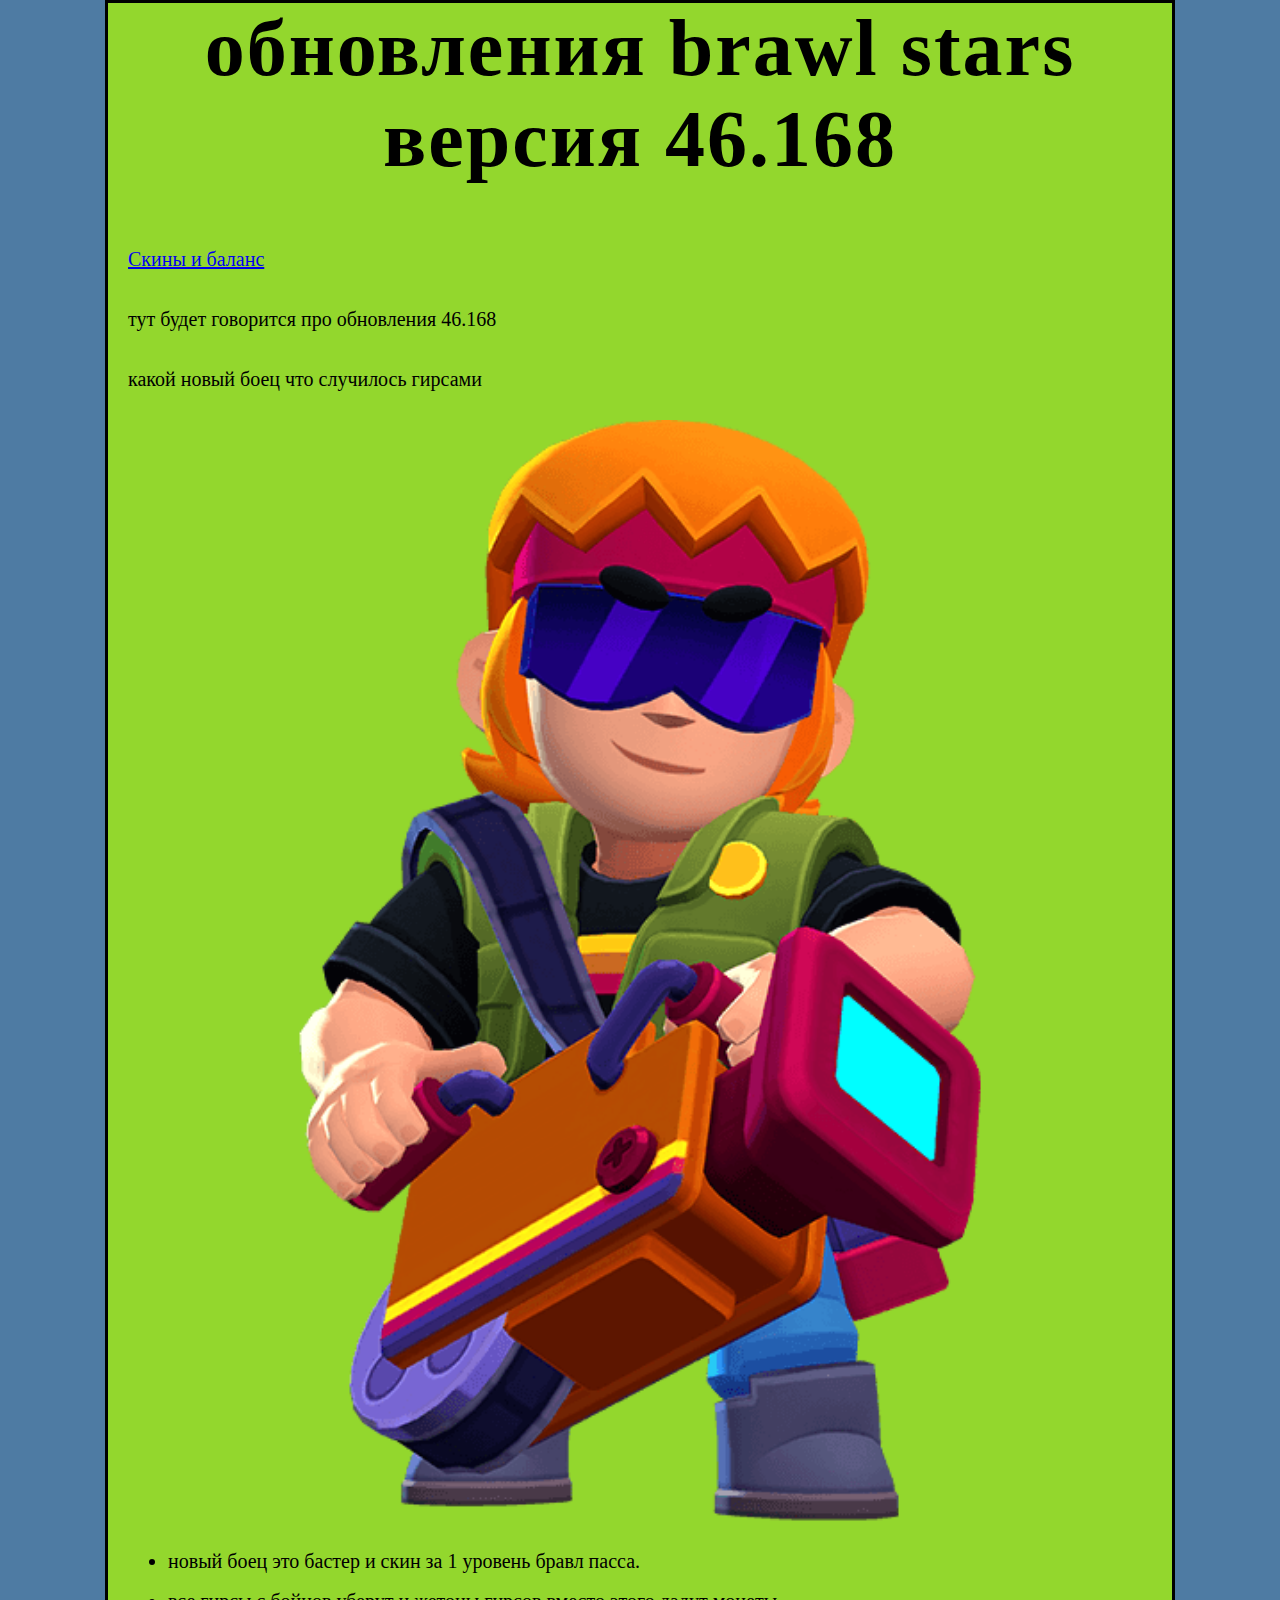
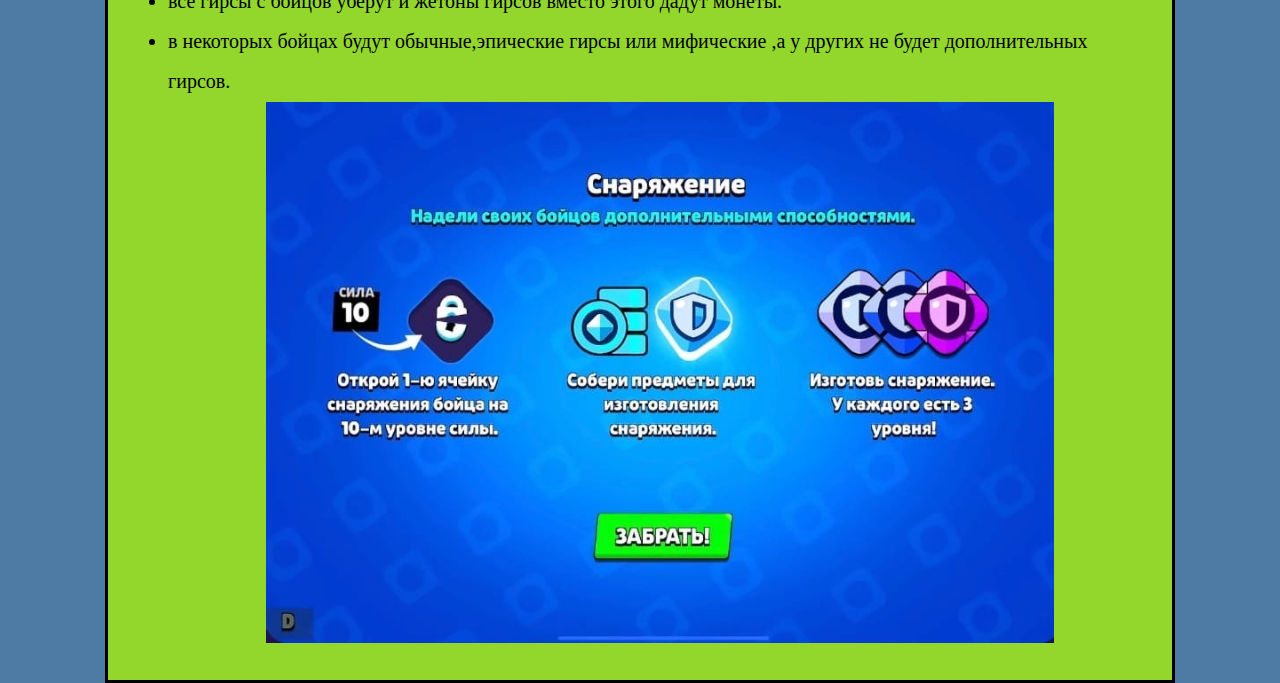
<file: index.html>
<html>
    <head>
        <meta charset="UTF-8">
        <title>Brawl stars </title>
        <link href="style/style.css" rel="stylesheet" type="text/css">
    </head>
    
    <body>
        <h1>обновления brawl stars версия 46.168</h1>
        <p><a href="page1.html">Скины и баланс</a></p>
        <p>тут будет говорится про обновления 46.168</p>
        <p>какой новый боец что случилось гирсами</p>
        <img src="image/3F3F3F_Skin-Default.webp"alt="">
        <ul>
            <li>новый боец это бастер и скин за 1 уровень бравл пасса.</li>
            <li>все гирсы с бойцов уберут и жетоны гирсов вместо этого дадут монеты.</li>
            <li>в некоторых бойцах будут обычные,эпические гирсы или мифические ,а у других не будет дополнительных гирсов.</li>
            <img src="image/rey1JruzAE.jpg"alt="">
        </ul>
    </body>
    </html>
</file>
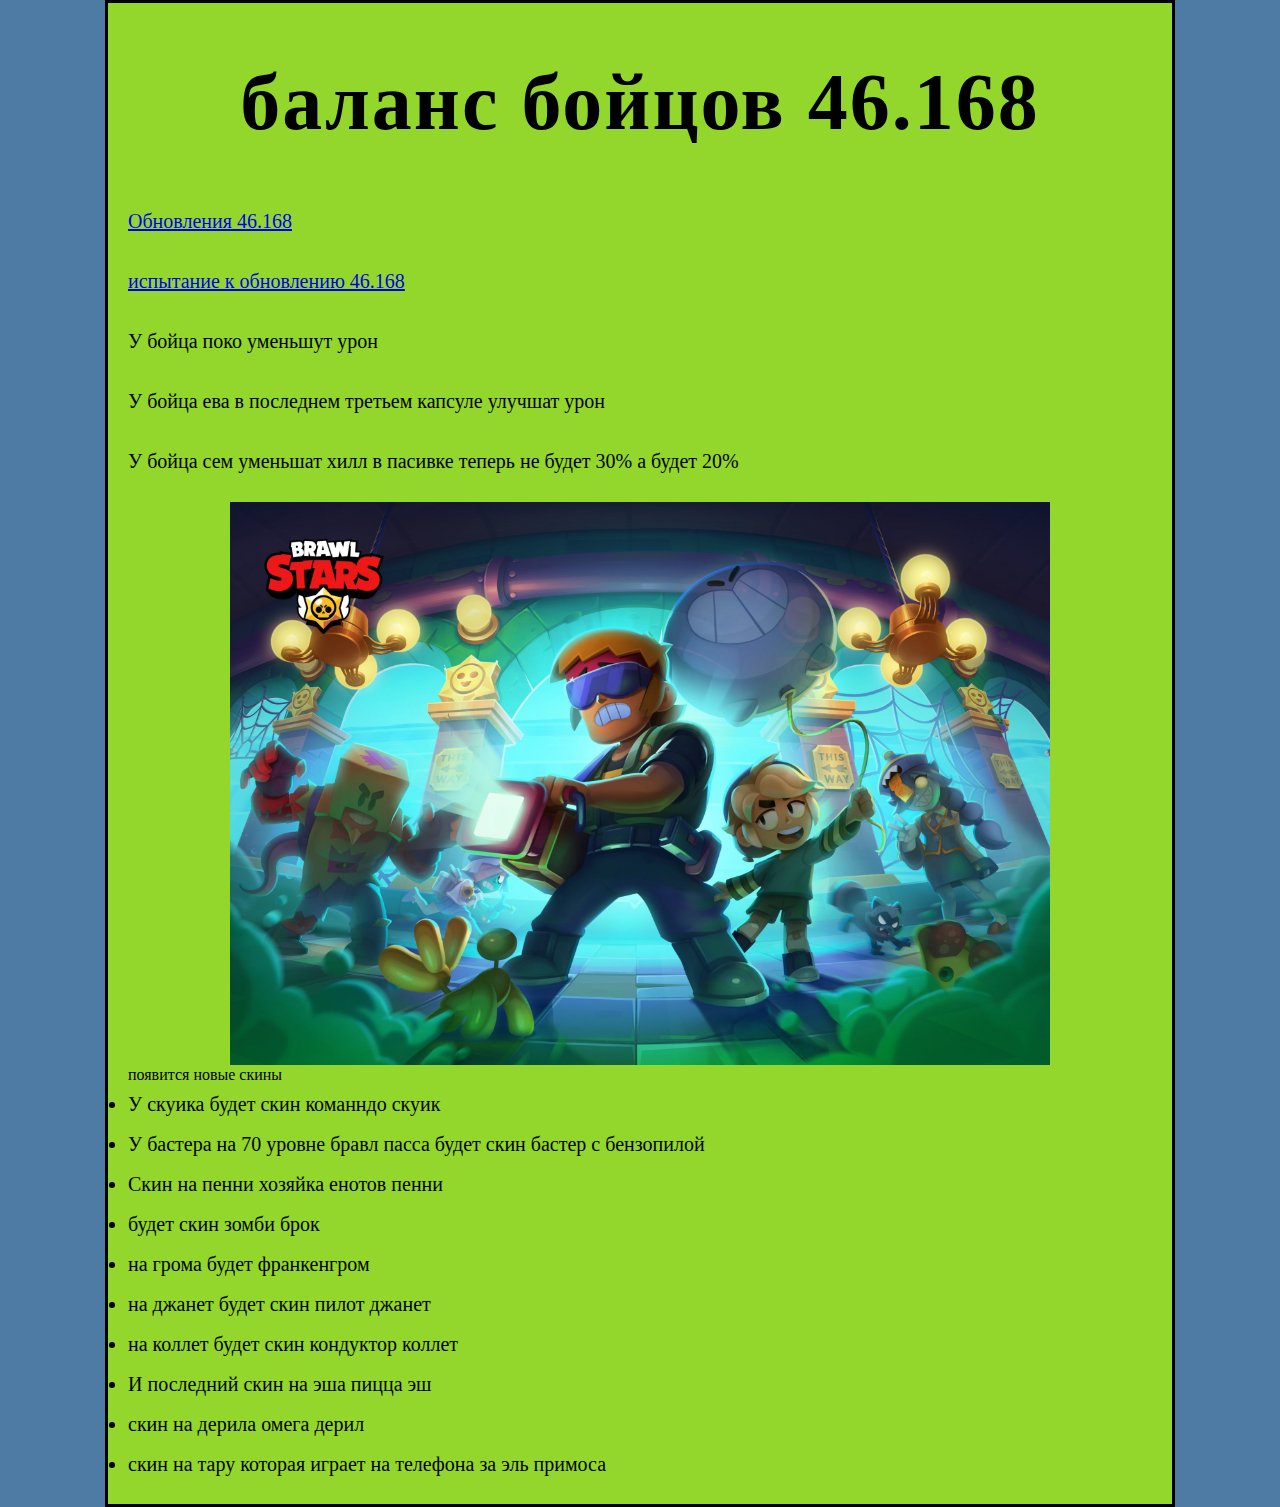
<file: index2.html>
<!DOCTYPE html>
<html lang="en">
<head>
    <meta charset="UTF-8">
    <meta http-equiv="X-UA-Compatible" content="IE=edge">
    <meta name="viewport" content="width=device-width, initial-scale=1.0">
    <link href="style/style.css" rel="stylesheet" type="text/css">
    <title>изменения и скины на бойцов</title>
</head>
<body>
    <h1>баланс бойцов 46.168</h1>
    <p><a href="index.html">Обновления 46.168</a></p>
    <p><a href="index3.html">испытание к обновлению 46.168</a></p>
    <p>У бойца поко уменьшут урон </p>
    <p>У бойца ева в последнем третьем капсуле улучшат урон </p>
    <p>У бойца сем уменьшат хилл в пасивке теперь не будет 30% а будет 20%</p>
    <img src="image/Brawl-Stars-Buster-2880x1980-1-scaled.jpeg"alt="">
    <ui>появится новые скины 
        <li>У скуика будет скин команндо скуик</li>
        <li>У бастера на 70 уровне бравл пасса будет скин бастер с бензопилой</li>
        <li>Скин на пенни хозяйка енотов пенни</li>
        <li>будет скин зомби брок </li>
        <li>на грома будет франкенгром </li>
        <li>на джанет будет скин пилот джанет</li>
        <li>на коллет будет скин кондуктор коллет</li>
        <li>И последний скин на эша пицца эш</li>
        <li>скин на дерила омега дерил</li>
        <li>скин на тару которая играет на телефона за эль примоса</li>
    </ui>
</body>
</html>
</file>
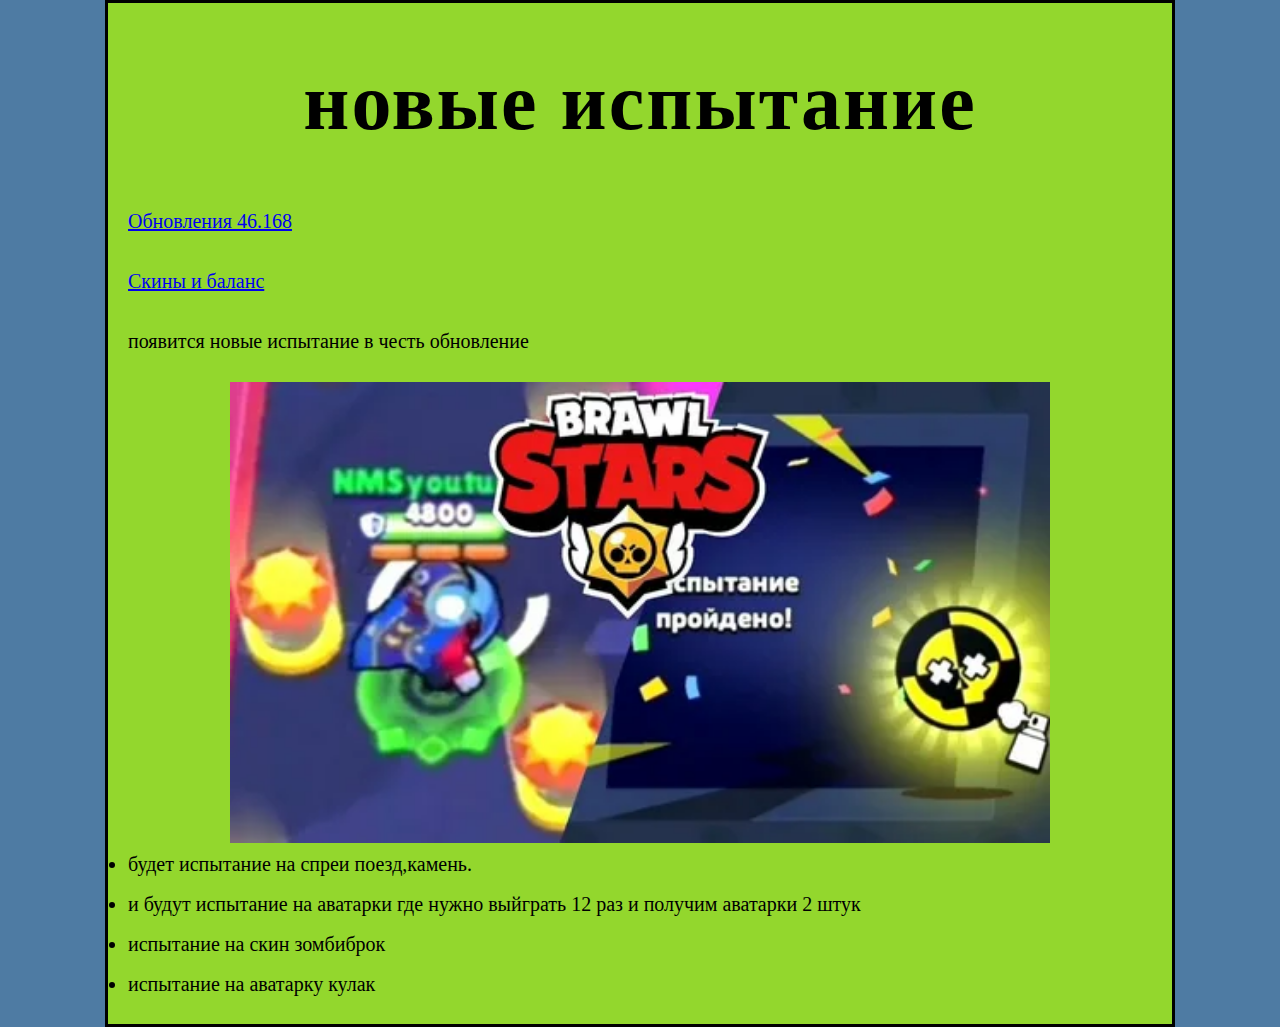
<file: index3.html>
<!DOCTYPE html>
<html lang="en">
<head>
    <meta charset="UTF-8">
    <meta http-equiv="X-UA-Compatible" content="IE=edge">
    <meta name="viewport" content="width=device-width, initial-scale=1.0">
    <link href="style/style.css" rel="stylesheet" type="text/css">
    <title>испытание к обновлению 46.168</title>
</head>
<body>
    <h1>новые испытание</h1>
    <p><a href="index.html">Обновления 46.168</a></p>
    <p><a href="index2.html">Скины и баланс</a></p>
    <p>появится новые испытание в честь обновление</p>
    <img src="image/i.webp"alt="">
    <ui>
        <li>будет испытание на спреи поезд,камень.</li>
        <li>и будут испытание на аватарки где нужно выйграть 12 раз и получим аватарки 2 штук</li>
        <li>испытание на скин зомбиброк</li>
        <li>испытание на аватарку кулак</li>
    </ui>
</body>
</html>
</file>
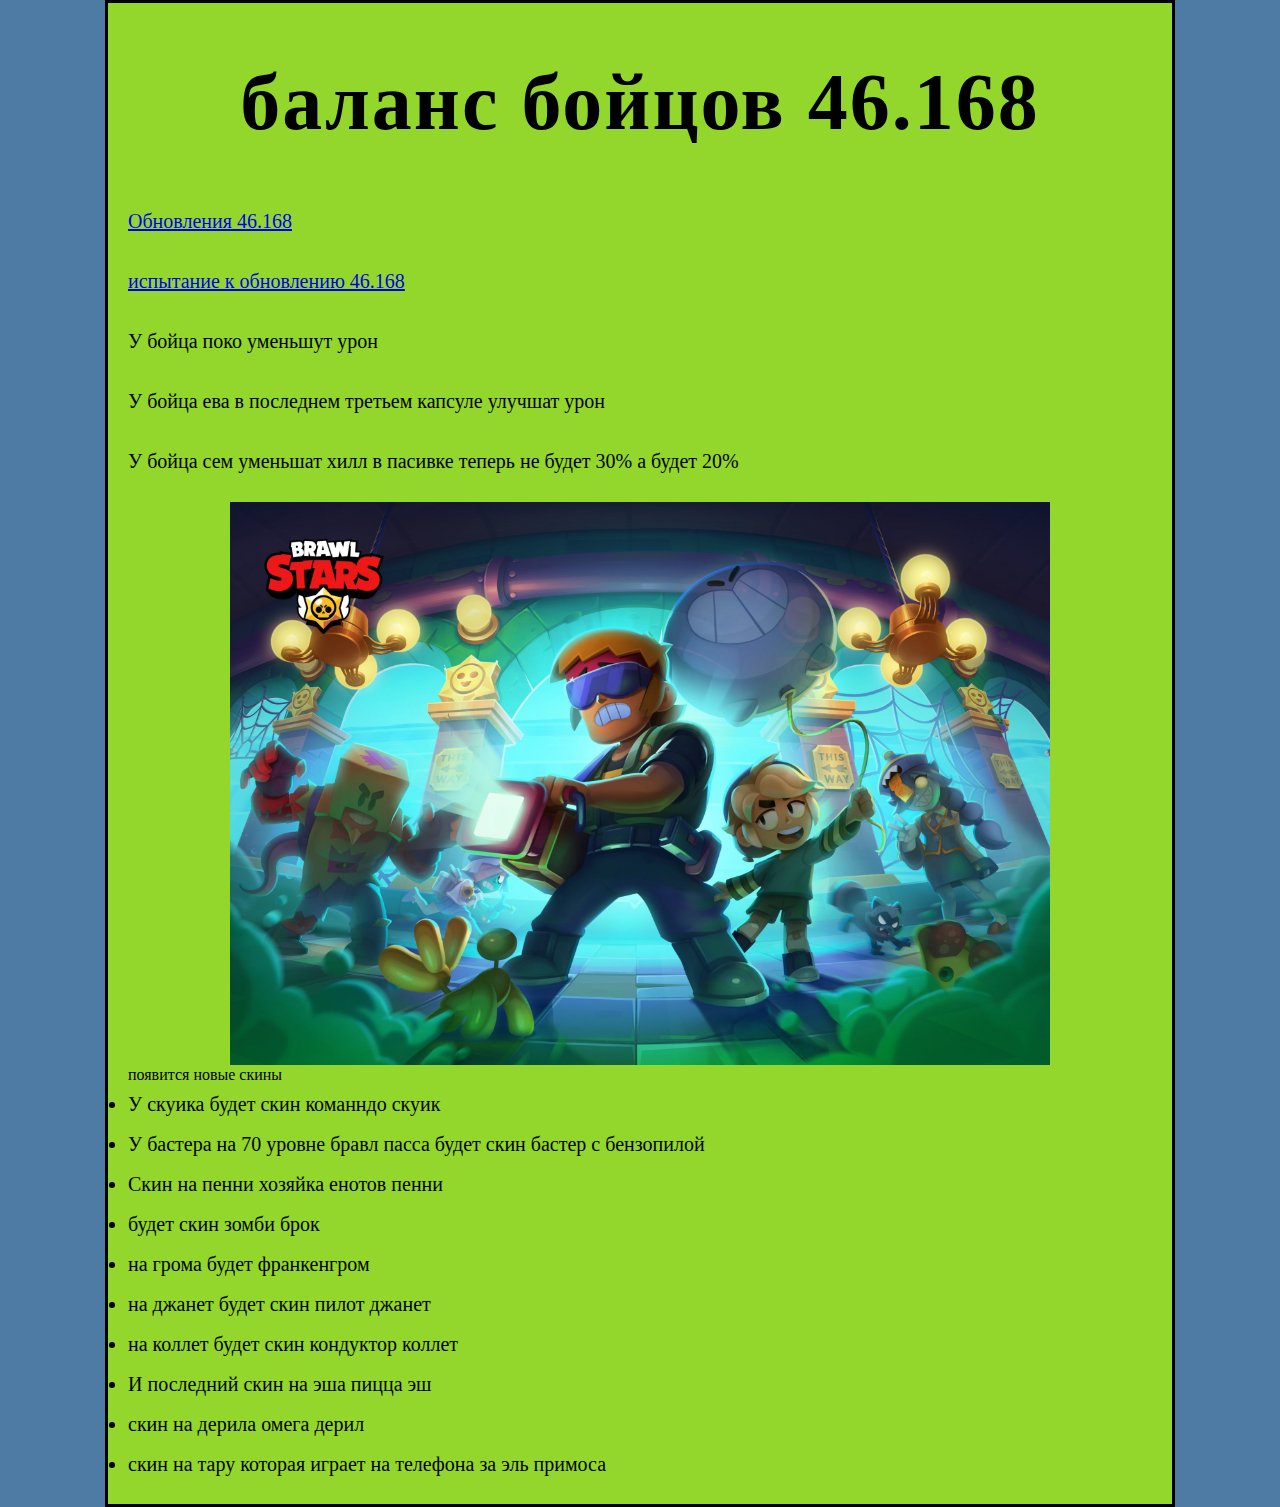
<file: page1.html>
<!DOCTYPE html>
<html lang="en">
<head>
    <meta charset="UTF-8">
    <meta http-equiv="X-UA-Compatible" content="IE=edge">
    <meta name="viewport" content="width=device-width, initial-scale=1.0">
    <link href="style/style.css" rel="stylesheet" type="text/css">
    <title>изменения и скины на бойцов</title>
</head>
<body>
    <h1>баланс бойцов 46.168</h1>
    <p><a href="index.html">Обновления 46.168</a></p>
    <p><a href="index3.html">испытание к обновлению 46.168</a></p>
    <p>У бойца поко уменьшут урон </p>
    <p>У бойца ева в последнем третьем капсуле улучшат урон </p>
    <p>У бойца сем уменьшат хилл в пасивке теперь не будет 30% а будет 20%</p>
    <img src="image/Brawl-Stars-Buster-2880x1980-1-scaled.jpeg"alt="">
    <ui>появится новые скины 
        <li>У скуика будет скин команндо скуик</li>
        <li>У бастера на 70 уровне бравл пасса будет скин бастер с бензопилой</li>
        <li>Скин на пенни хозяйка енотов пенни</li>
        <li>будет скин зомби брок </li>
        <li>на грома будет франкенгром </li>
        <li>на джанет будет скин пилот джанет</li>
        <li>на коллет будет скин кондуктор коллет</li>
        <li>И последний скин на эша пицца эш</li>
        <li>скин на дерила омега дерил</li>
        <li>скин на тару которая играет на телефона за эль примоса</li>
    </ui>
</body>
</html>
</file>
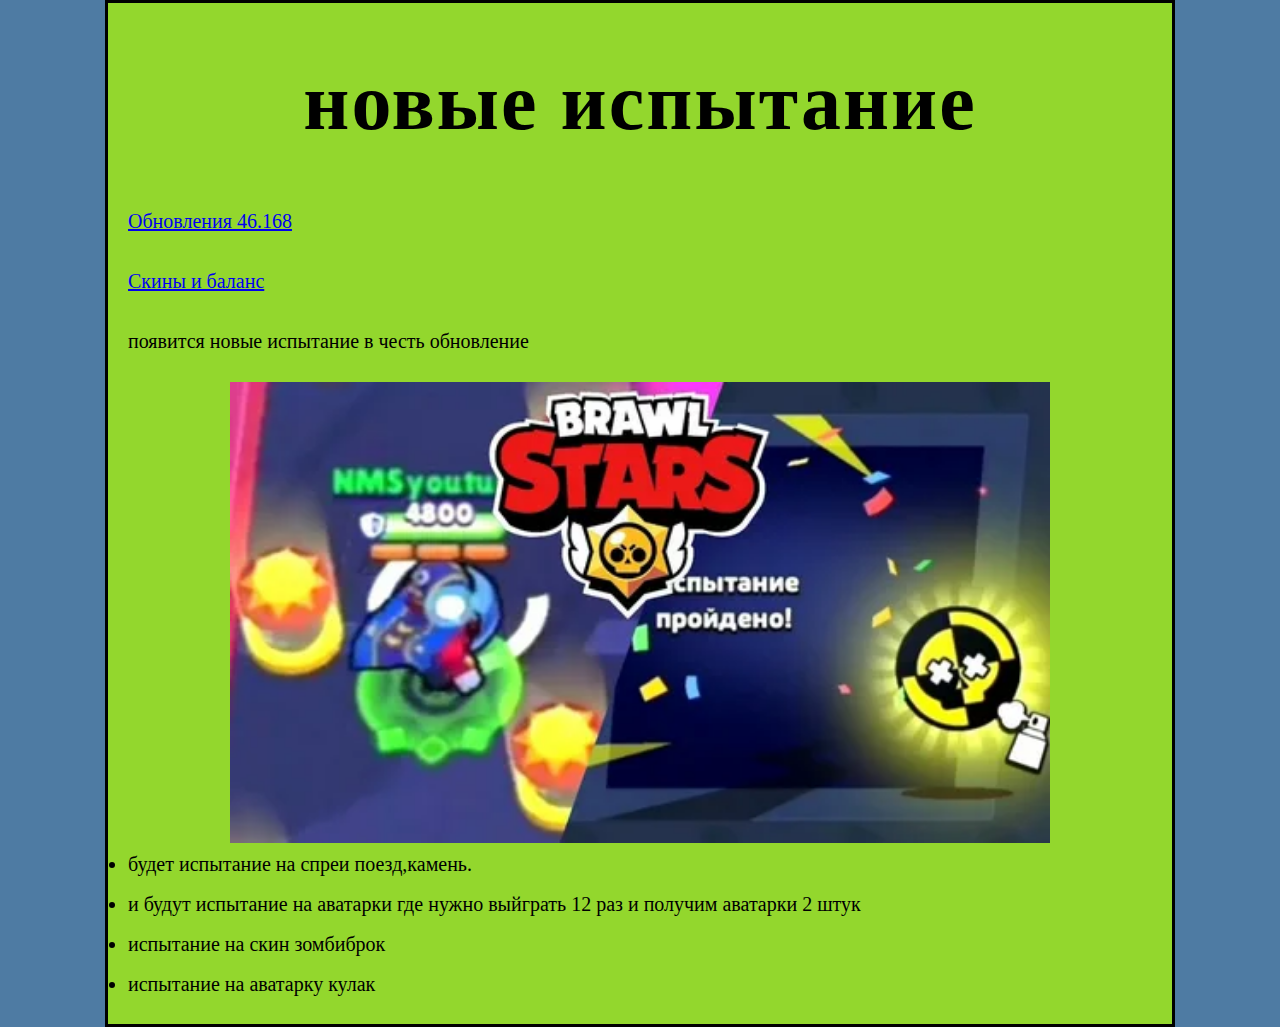
<file: page2.html>
<!DOCTYPE html>
<html lang="en">
<head>
    <meta charset="UTF-8">
    <meta http-equiv="X-UA-Compatible" content="IE=edge">
    <meta name="viewport" content="width=device-width, initial-scale=1.0">
    <link href="style/style.css" rel="stylesheet" type="text/css">
    <title>испытание к обновлению 46.168</title>
</head>
<body>
    <h1>новые испытание</h1>
    <p><a href="index.html">Обновления 46.168</a></p>
    <p><a href="page1.html">Скины и баланс</a></p>
    <p>появится новые испытание в честь обновление</p>
    <img src="image/i.webp"alt="">
    <ui>
        <li>будет испытание на спреи поезд,камень.</li>
        <li>и будут испытание на аватарки где нужно выйграть 12 раз и получим аватарки 2 штук</li>
        <li>испытание на скин зомбиброк</li>
        <li>испытание на аватарку кулак</li>
    </ui>
</body>
</html>
</file>
<file: style/style.css>
html{
    background-color:rgb(78, 123, 163) 
}
h1{
    font-size: 80px;
    text-align: center;
    letter-spacing: 2px;
}
p,li{
    font-size: 20px;
    line-height: 2;
    letter-spacing: 0px;
}
body{
    width: 80%;
    margin: 0 auto;
    background-color:rgb(147, 215, 45);
    padding:0 20px 20px 20px;
    border:3px solid black;
}
img{
    display: block;
    margin: 0 auto;
    width: 80%;
    padding: 1px;
    
}
</file>
